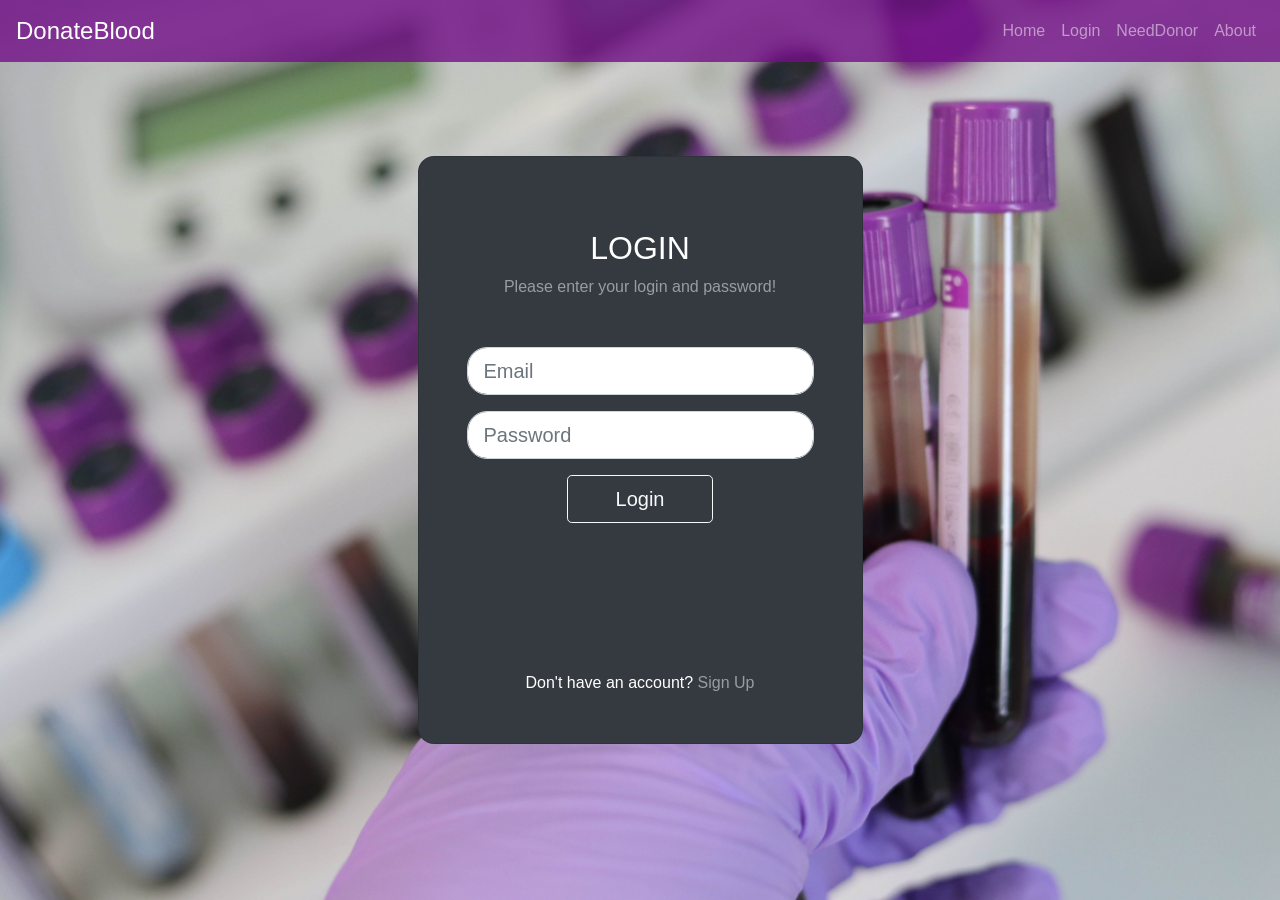
<file: index.html>
<!DOCTYPE html>
<html lang="en">
<head>
<meta charset="UTF-8">
<meta name="viewport" content="width=device-width, initial-scale=1.0">
<title>DonateBlood</title>
<!-- Bootstrap CSS -->
<link rel="stylesheet" href="https://stackpath.bootstrapcdn.com/bootstrap/4.3.1/css/bootstrap.min.css">
<!-- Google fonts-->
<link href="https://fonts.googleapis.com/css?family=Merriweather+Sans:400,700" rel="stylesheet" />
<link href="https://fonts.googleapis.com/css?family=Merriweather:400,300,300italic,400italic,700,700italic" rel="stylesheet" type="text/css" />
<!-- Custom CSS -->
<style>
    body, html {
      height: 100%;
      font-family: 'Arial', sans-serif;
      margin: 0;
      padding: 0;
    }
    .navbar {
      background-color:rgba(114, 15, 136, 0.8); /* Purple with transparency */
      color:whitesmoke;
    }
    .navbar-brand {
      font-size: 24px;
      color: whitesmoke;
    }
    .navbar-nav a {
      color: white;
    }
    .navbar-nav a:hover {
      color: whitesmoke;
    }
    .content{
      background-image: url("wallpaperflare.com_wallpaper.jpg");
      height: 100vh;
      width: 100%;
      background-size: cover; 
      background-position: center; 
      background-attachment:fixed;
    }

    .main-container {
      display: flex;
      justify-content: center;
      align-items: center;
      height: 100vh;
    }

    

    
  .gradient-custom {
    background-image:url("wallpaperflare.com_wallpaper.jpg");
    height: 100vh;
      width: 100%;
      background-size: cover; 
      background-position: center; 
      background-attachment:fixed;
    }
    
    

    .login-container, .signup-container {
      background-color: white;
      border-radius: 5px;
      padding: 20px;
      margin-top: 20px;
    }
    .form-control {
      border-radius: 20px;
    }
    .btn-primary {
      border-radius: 20px;
      padding: 10px 24px;
      background-color: #28a745; 
      border: none;
    }
    .btn-primary:hover {
      background-color: #218838; 
    }
  </style>
</head>
<body>

<nav class="navbar navbar-expand-lg navbar-dark fixed-top">
  <a class="navbar-brand" href="#">DonateBlood</a>
  <button class="navbar-toggler" type="button" data-toggle="collapse" data-target="#navbarNav" aria-controls="navbarNav" aria-expanded="false" aria-label="Toggle navigation">
    <span class="navbar-toggler-icon"></span>
  </button>
  <div class="collapse navbar-collapse" id="navbarNav">
    <ul class="navbar-nav mr-auto"></ul>
    <ul class="navbar-nav">
      <li class="nav-item">
        <a class="nav-link" href="home.html">Home</a>
      </li>
      <li class="nav-item">
        <a class="nav-link" href="index.html">Login</a>
      </li>
      <li class="nav-item">
        <a class="nav-link" href="searchdonor.html">NeedDonor</a>
      </li>
      <li class="nav-item">
        <a class="nav-link" href="about.html">About</a>
      </li>
    </ul>
  </div>
</nav>

<div class="main-container">
  <div class="content">
      <section class="vh-100 gradient-custom">
        <div class="container py-5 h-100">
          <div class="row d-flex justify-content-center align-items-center h-100">
            <div class="col-12 col-md-8 col-lg-6 col-xl-5">
              <div class="card bg-dark text-white" style="border-radius: 1rem;">
                <div class="card-body p-5 text-center">
      
                  <div class="mb-md-5 mt-md-4 pb-5">
      
                    <h2 class="fw-bold mb-2 text-uppercase">Login</h2>
                    <p class="text-white-50 mb-5">Please enter your login and password!</p>
      
                    <form method="POST" action="login.php">
                      <div class="form-group">
                        <input type="email" class="form-control form-control-lg" id="Email" name="Email" placeholder="Email">
                      </div>
                      <div class="form-group">
                        <input type="password" class="form-control form-control-lg" id="Password" name="Password" placeholder="Password">
                      </div>
                      <button type="submit" class="btn btn-outline-light btn-lg px-5">Login</button>
                    </form>
      
                    <div class="d-flex justify-content-center text-center mt-4 pt-1">
                      <a href="#!" class="text-white"><i class="fab fa-facebook-f fa-lg"></i></a>
                      <a href="#!" class="text-white"><i class="fab fa-twitter fa-lg mx-4 px-2"></i></a>
                      <a href="#!" class="text-white"><i class="fab fa-google fa-lg"></i></a>
                    </div>
      
                  </div>
      
                  <div>
                    <p class="mb-0">Don't have an account? <a href="signin.html" class="text-white-50 fw-bold">Sign Up</a>
                    </p>
                  </div>
      
                </div>
              </div>
            </div>
          </div>
        </div>
      </section>
  </div>
</div>

  

<!-- Optional JavaScript -->
<!-- jQuery first, then Popper.js, then Bootstrap JS -->
<script src="https://code.jquery.com/jquery-3.3.1.slim.min.js"></script>
<script src="https://cdnjs.cloudflare.com/ajax/libs/popper.js/1.14.7/umd/popper.min.js"></script>
<script src="https://stackpath.bootstrapcdn.com/bootstrap/4.3.1/js/bootstrap.min.js"></script>
</body>
</html>
</file>
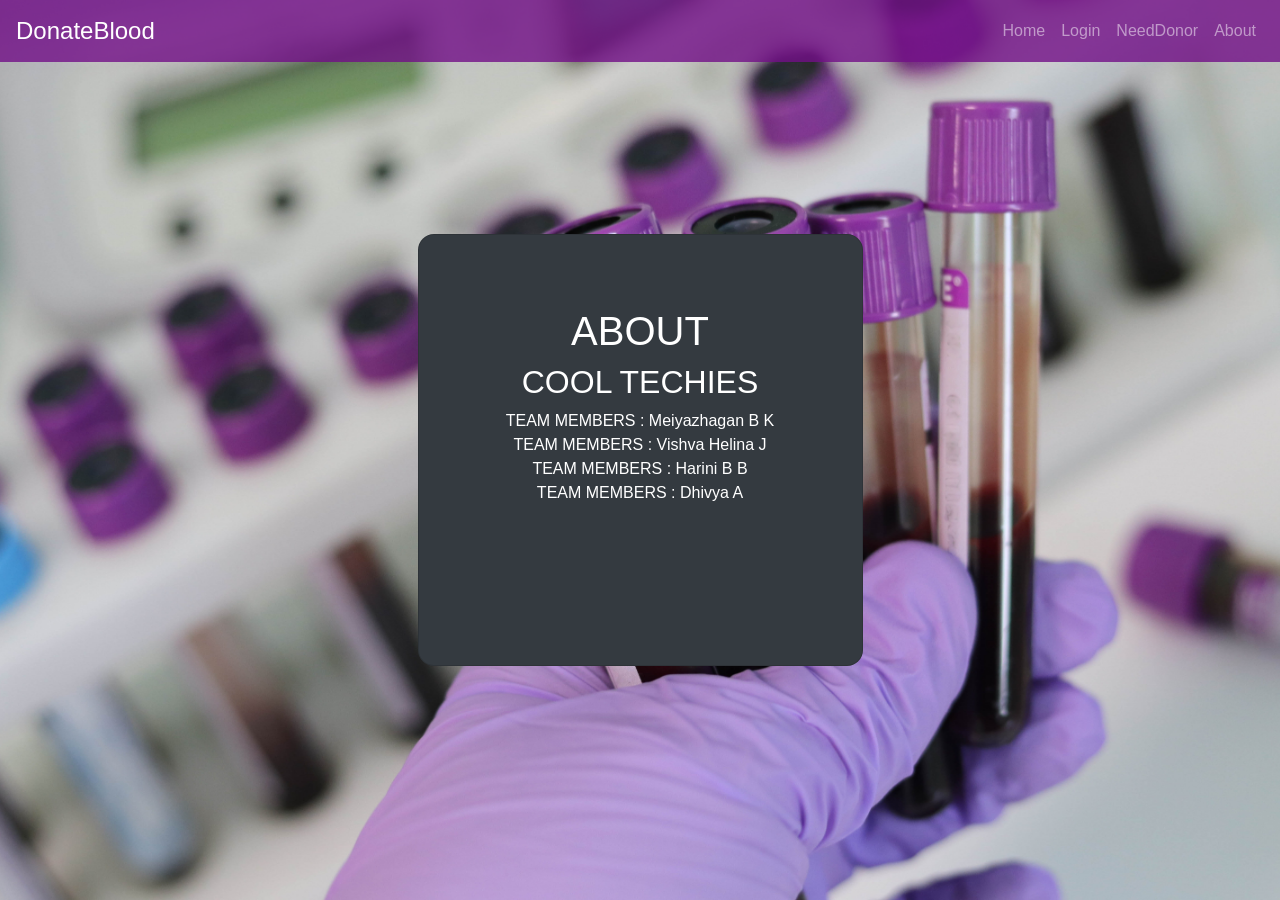
<file: about.html>
<!DOCTYPE html>
<html lang="en">
<head>
<meta charset="UTF-8">
<meta name="viewport" content="width=device-width, initial-scale=1.0">
<title>DonateBlood</title>
<!-- Bootstrap CSS -->
<link rel="stylesheet" href="https://stackpath.bootstrapcdn.com/bootstrap/4.3.1/css/bootstrap.min.css">
<!-- Google fonts-->
<link href="https://fonts.googleapis.com/css?family=Merriweather+Sans:400,700" rel="stylesheet" />
<link href="https://fonts.googleapis.com/css?family=Merriweather:400,300,300italic,400italic,700,700italic" rel="stylesheet" type="text/css" />
<!-- Custom CSS -->
<style>
    body, html {
      height: 100%;
      font-family: 'Arial', sans-serif;
      margin: 0;
      padding: 0;
    }
    .navbar {
      background-color:rgba(114, 15, 136, 0.8); /* Purple with transparency */
      color:whitesmoke;
    }
    .navbar-brand {
      font-size: 24px;
      color: whitesmoke;
    }
    .navbar-nav a {
      color: white;
    }
    .navbar-nav a:hover {
      color: whitesmoke;
    }
    .content{
      background-image: url("wallpaperflare.com_wallpaper.jpg");
      height: 100vh;
      width: 100%;
      background-size: cover; 
      background-position: center; 
      background-attachment:fixed;
    }

    .main-container {
      display: flex;
      justify-content: center;
      align-items: center;
      height: 100vh;
    }

    

    
  .gradient-custom {
    background-image:url("wallpaperflare.com_wallpaper.jpg");
    height: 100vh;
      width: 100%;
      background-size: cover; 
      background-position: center; 
      background-attachment:fixed;
    }
    
    

    .login-container, .signup-container {
      background-color: white;
      border-radius: 5px;
      padding: 20px;
      margin-top: 20px;
    }
    .form-control {
      border-radius: 20px;
    }
    .btn-primary {
      border-radius: 20px;
      padding: 10px 24px;
      background-color: #28a745; 
      border: none;
    }
    .btn-primary:hover {
      background-color: #218838; 
    }
  </style>
</head>
<body>

<nav class="navbar navbar-expand-lg navbar-dark fixed-top">
  <a class="navbar-brand" href="#">DonateBlood</a>
  <button class="navbar-toggler" type="button" data-toggle="collapse" data-target="#navbarNav" aria-controls="navbarNav" aria-expanded="false" aria-label="Toggle navigation">
    <span class="navbar-toggler-icon"></span>
  </button>
  <div class="collapse navbar-collapse" id="navbarNav">
    <ul class="navbar-nav mr-auto"></ul>
    <ul class="navbar-nav">
      <li class="nav-item">
        <a class="nav-link" href="home.html">Home</a>
      </li>
      <li class="nav-item">
        <a class="nav-link" href="index.html">Login</a>
      </li>
      <li class="nav-item">
        <a class="nav-link" href="searchdonor.html">NeedDonor</a>
      </li>
      <li class="nav-item">
        <a class="nav-link" href="about.html">About</a>
      </li>
    </ul>
  </div>
</nav>

<div class="main-container">
  <div class="content">
      <section class="vh-100 gradient-custom">
        <div class="container py-5 h-100">
          <div class="row d-flex justify-content-center align-items-center h-100">
            <div class="col-12 col-md-8 col-lg-6 col-xl-5">
              <div class="card bg-dark text-white" style="border-radius: 1rem;">
                <div class="card-body p-5 text-center">
      
                  <div class="mb-md-5 mt-md-4 pb-5">
      
                        <h1 class="fw-bold mb-2 text-uppercase">ABOUT</h1>
                        <h2>
                            COOL TECHIES
                        </h2>
                        <p>
                            TEAM MEMBERS : Meiyazhagan B K
                            <br>
                            TEAM MEMBERS : Vishva Helina J
                            <br>
                            TEAM MEMBERS : Harini B B
                            <br>
                            TEAM MEMBERS : Dhivya A
                        </p>
                    
                  </div>
      
      
                </div>
              </div>
            </div>
          </div>
        </div>
      </section>
  </div>
</div>

  

<!-- Optional JavaScript -->
<!-- jQuery first, then Popper.js, then Bootstrap JS -->
<script src="https://code.jquery.com/jquery-3.3.1.slim.min.js"></script>
<script src="https://cdnjs.cloudflare.com/ajax/libs/popper.js/1.14.7/umd/popper.min.js"></script>
<script src="https://stackpath.bootstrapcdn.com/bootstrap/4.3.1/js/bootstrap.min.js"></script>
</body>
</html>
</file>
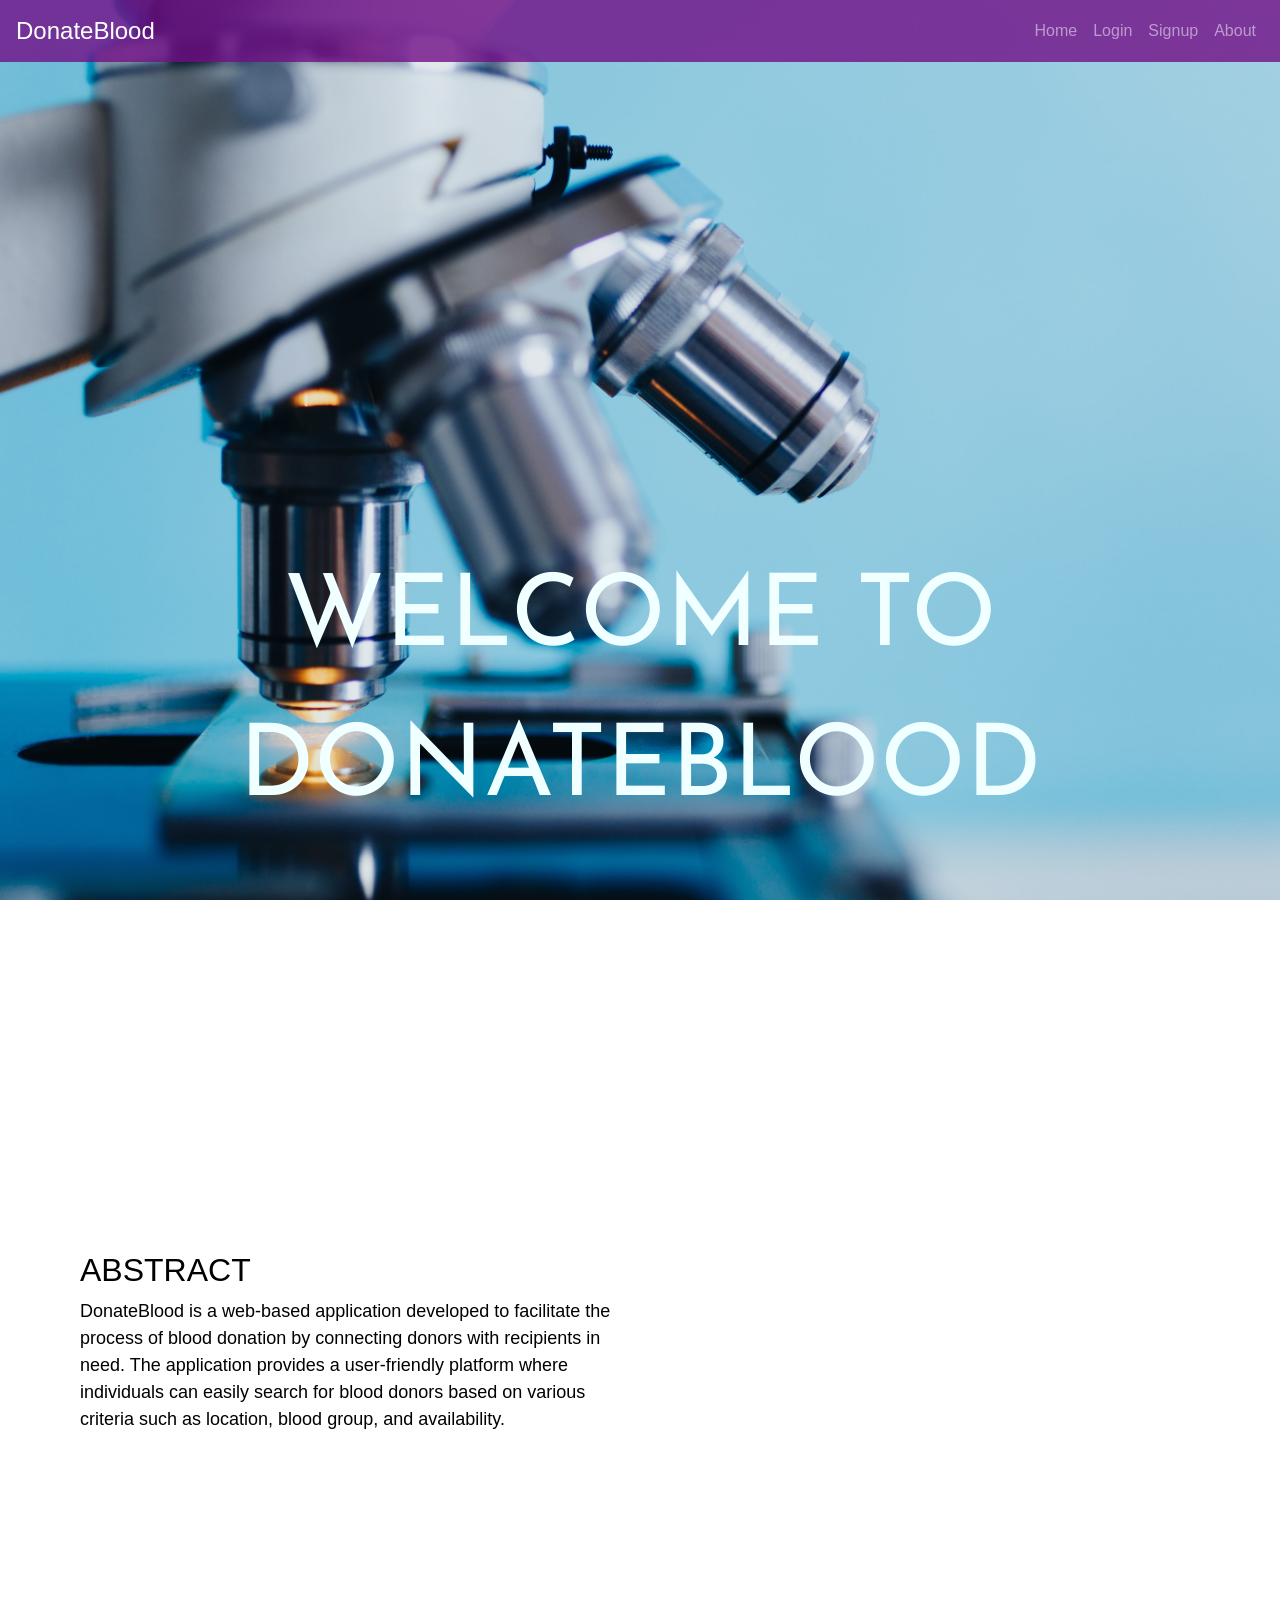
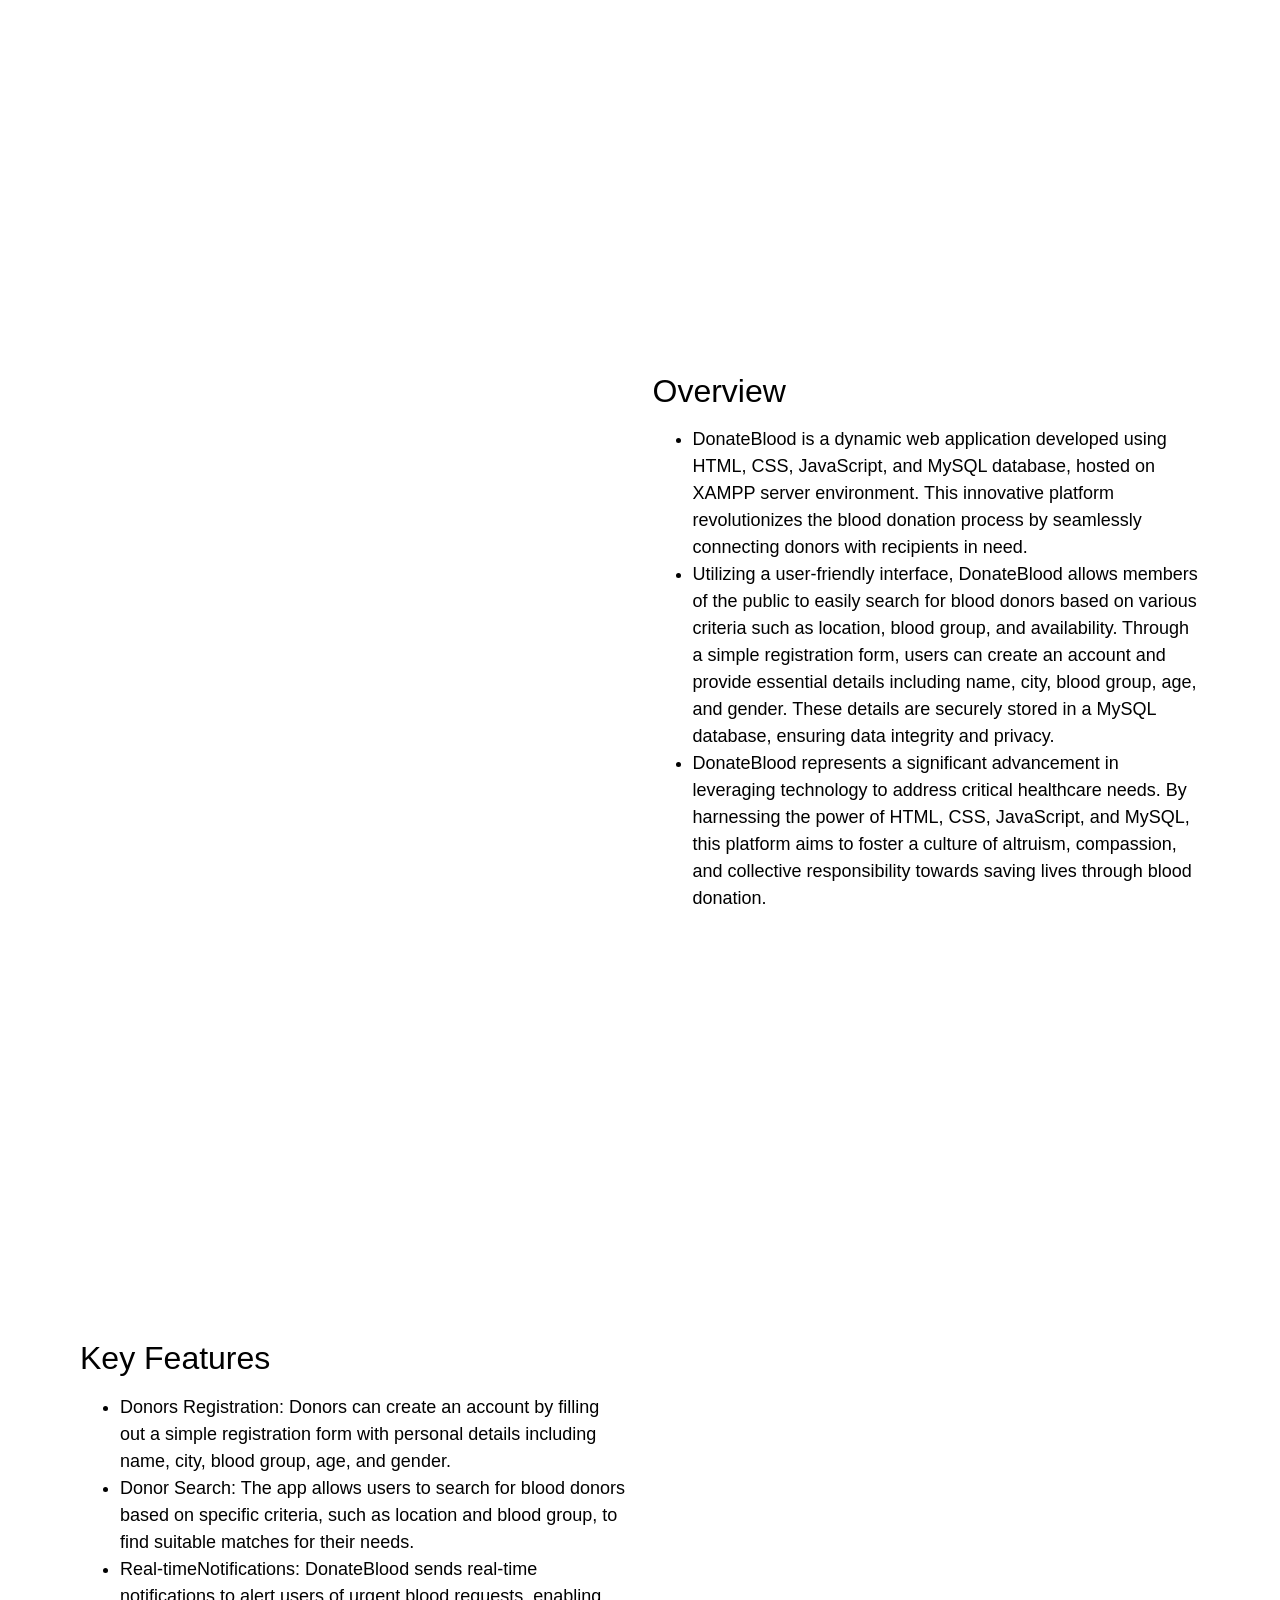
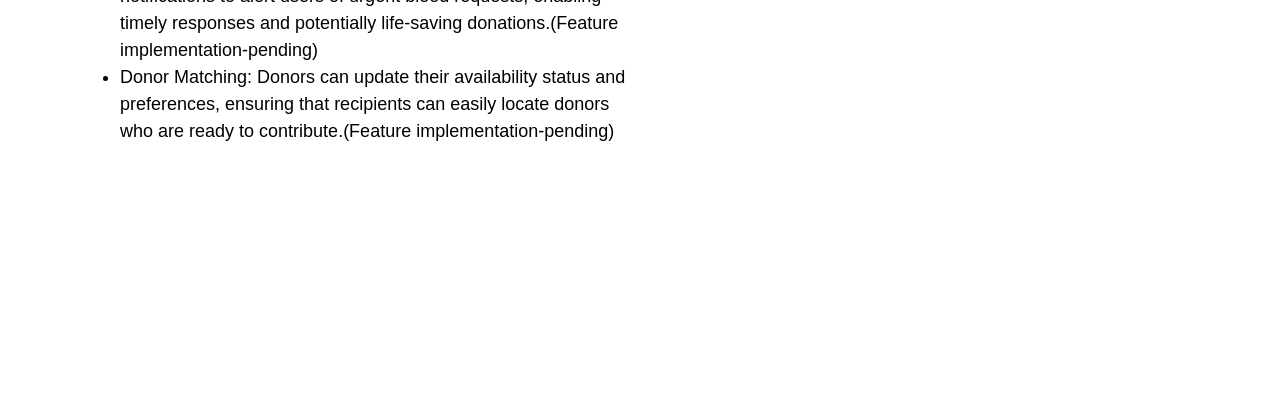
<file: home.html>
<!DOCTYPE html>
<html lang="en">
<head>
<meta charset="UTF-8">
<meta name="viewport" content="width=device-width, initial-scale=1.0">
<title>DonateBlood</title>
<!-- Bootstrap CSS -->
<link rel="stylesheet" href="https://stackpath.bootstrapcdn.com/bootstrap/4.3.1/css/bootstrap.min.css">
<!-- Google fonts-->
<link href="https://fonts.googleapis.com/css?family=Merriweather+Sans:400,700" rel="stylesheet" />
<link href="https://fonts.googleapis.com/css?family=Merriweather:400,300,300italic,400italic,700,700italic" rel="stylesheet" type="text/css" />

<link rel="stylesheet" href="https://stackpath.bootstrapcdn.com/bootstrap/4.5.2/css/bootstrap.min.css" integrity="sha384-B4gt1jrGC7Jh4AgTPSdUtOBvfO8sh+WyC8bU/D5z9L4AC72d1FQBAW/8hL4xqB9L" crossorigin="anonymous">
<link rel="stylesheet" href="https://cdnjs.cloudflare.com/ajax/libs/font-awesome/6.5.1/css/all.min.css">
<link href="https://fonts.googleapis.com/css2?family=Explora&display=swap" rel="stylesheet">
<link href="https://fonts.googleapis.com/css2?family=Josefin+Sans:wght@100;200;300;400;500;600;700&family=Lora:ital@0;1&family=Varela&family=Varela+Round&display=swap" rel="stylesheet">

<style>
    body, html {
      height: 100%;
      font-family: 'Arial', sans-serif;
      margin: 0;
      padding: 0;
    }
    .content-section {
      height: 100vh;
    }
    .row {
      height: 100%;
    }
    .col-md-6 {
      overflow: auto; /* Enable scrolling if content exceeds viewport */
      padding: 20px; /* Add padding for better readability */
      color: white; /* Set text color to white for better contrast */
    }
    .col-md-6 h2 {
      color: white; /* Adjust heading color */
    }
    hr {
      border-color: white; /* Adjust horizontal rule color */
    }
    .background-image {
      background-repeat: no-repeat;
      background-attachment: fixed;
      background-size: cover;
    }

  
  .navbar {
    background-color:rgba(114, 15, 136, 0.8); /* Purple with transparency */
    color:whitesmoke;
  }
  .navbar-brand {
    font-size: 24px;
    color: whitesmoke;
  }
  .navbar-nav a {
    color: white;
  }
  .navbar-nav a:hover {
    color: whitesmoke;
  }
  .content{
    background-image: url("wallpaperflare.com_wallpaper (1).jpg");
    height: 100vh;
    width: 100%;
    background-size: cover; 
    background-position: center; 
    background-attachment:fixed;
  }

  .main-container {
    display: flex;
    justify-content: center;
    align-items: center;
    height: 100vh;
  }

  
.gradient-custom {
  background-image:url("");
  height: 100vh;
    width: 100%;
    background-size: cover; 
    background-position: center; 
    background-attachment:fixed;
  }
  
  .content{
    position: relative;
    text-align: center;
    font-size: 60px;
    color: white;
    font-weight:bolder;
  }

  input{
    font-size: 20px; 
  }


  .bgimg { 
    background-image: url('wallpaperflare.com_wallpaper (1).jpg'); 
    background-size: cover; 
    background-position: center; 
    background-attachment:fixed; 
    height: 100vh;
    width: 100%;  
    position: relative; /* Ensure relative positioning for absolute elements */ 
} 
 
.imgtext { 
    position: absolute;  
    font-size: 100px; 
    color:azure; 
    padding-bottom:50px;
    font-family: 'Josefin Sans', sans-serif; /* Corrected font name */ 
    top: 80%; /* Adjusted position */ 
    transform: translate(-50%, -50%);     
    z-index: 2; 
} 
.row { 
    display: grid; 
    grid-template-columns: repeat(2, 1fr); 
    gap: 25px; 
    color: rgb(1, 1, 1); 
    font-size: large; 
    padding: 80px; 
    align-items: center; 
} 
 
.container-section { 
    padding: 3rem 0; 
} 

.highlight{ 
    background-color: paleturquoise; 
    font-size: large; 
} 

  .login-container, .signup-container {
    background-color: white;
    border-radius: 5px;
    padding: 20px;
    margin-top: 20px;
  }
  .form-control {
    border-radius: 20px;
  }
  .btn-primary {
    border-radius: 20px;
    padding: 10px 24px;
    background-color: #28a745; 
    border: none;
  }
  .btn-primary:hover {
    background-color: #218838; 
  }
</style>
</head>
<body>

  <nav class="navbar navbar-expand-lg navbar-dark fixed-top">
    <a class="navbar-brand" href="#">DonateBlood</a>
    <button class="navbar-toggler" type="button" data-toggle="collapse" data-target="#navbarNav" aria-controls="navbarNav" aria-expanded="false" aria-label="Toggle navigation">
      <span class="navbar-toggler-icon"></span>
    </button>
    <div class="collapse navbar-collapse" id="navbarNav">
      <ul class="navbar-nav mr-auto"></ul>
      <ul class="navbar-nav">
        <li class="nav-item">
          <a class="nav-link" href="home.html">Home</a>
        </li>
        <li class="nav-item">
          <a class="nav-link" href="index.html">Login</a>
        </li>
        <li class="nav-item">
          <a class="nav-link" href="signin.html">Signup</a>
        </li>
        <li class="nav-item">
          <a class="nav-link" href="about.html">About</a>
        </li>
      </ul>
    </div>
  </nav>

  <div class="bgimg"> 
    <center><span class="imgtext">WELCOME TO DONATEBLOOD</span> </center>
  </div>

<div class="container-fluid content-section">
  <div class="row background-image" style="background-image: url('wallpaperflare.com_wallpaper (2).jpg');">
    <div>
      <h2>ABSTRACT</h2>
      <p>
        DonateBlood is a web-based application developed to facilitate the process of blood donation by connecting donors with recipients in need. The application provides a user-friendly platform where individuals can easily search for blood donors based on various criteria such as location, blood group, and availability.
      </p>
    </div>
  </div>
  <hr>
</div>

<div class="container-fluid content-section">
  <div class="row background-image" style="background-image: url('wallpaperflare.com_wallpaper (1).jpg');">
    
    <div class="col-md-6">

    </div>
    <div class>
  
      <h2>Overview</h2>
      <p>
        <ul>
          <li>DonateBlood is a dynamic web application developed using HTML, CSS, JavaScript, and MySQL database, hosted on XAMPP server environment. This innovative platform revolutionizes the blood donation process by seamlessly connecting donors with recipients in need.
          </li>
          <li>
            Utilizing a user-friendly interface, DonateBlood allows members of the public to easily search for blood donors based on various criteria such as location, blood group, and availability. Through a simple registration form, users can create an account and provide essential details including name, city, blood group, age, and gender. These details are securely stored in a MySQL database, ensuring data integrity and privacy.
          </li>
          <li>
            DonateBlood represents a significant advancement in leveraging technology to address critical healthcare needs. By harnessing the power of HTML, CSS, JavaScript, and MySQL, this platform aims to foster a culture of altruism, compassion, and collective responsibility towards saving lives through blood donation.
          </li>
        </ul>
      </p>
    </div>
  </div>
  <hr>
</div>

<div class="container-fluid content-section">
  <div class="row background-image" style="background-image: url('wallpaperflare.com_wallpaper (4).jpg');">
    <div>
      <h2>Key Features</h2>
      <p>
        <ul>
          <li>
            Donors Registration: Donors can create an account by filling out a simple registration form with personal details including name, city, blood group, age, and gender.
          </li>
          <li>
            Donor Search: The app allows users to search for blood donors based on specific criteria, such as location and blood group, to find suitable matches for their needs.
          </li>
          <li>
            Real-timeNotifications: DonateBlood sends real-time notifications to alert users of urgent blood requests, enabling timely responses and potentially life-saving donations.(Feature implementation-pending)
          </li>
          <li>
            Donor Matching: Donors can update their availability status and preferences, ensuring that recipients can easily locate donors who are ready to contribute.(Feature implementation-pending)
          </li>
          </li>
        </ul>
      </p>
    </div>
  </div>
  <hr>
</div>


<!-- Bootstrap JS -->
<script src="https://code.jquery.com/jquery-3.3.1.slim.min.js"></script>
<script src="https://cdnjs.cloudflare.com/ajax/libs/popper.js/1.14.7/umd/popper.min.js"></script>
<script src="https://stackpath.bootstrapcdn.com/bootstrap/4.3.1/js/bootstrap.min.js"></script>
</body>
</html>
</file>
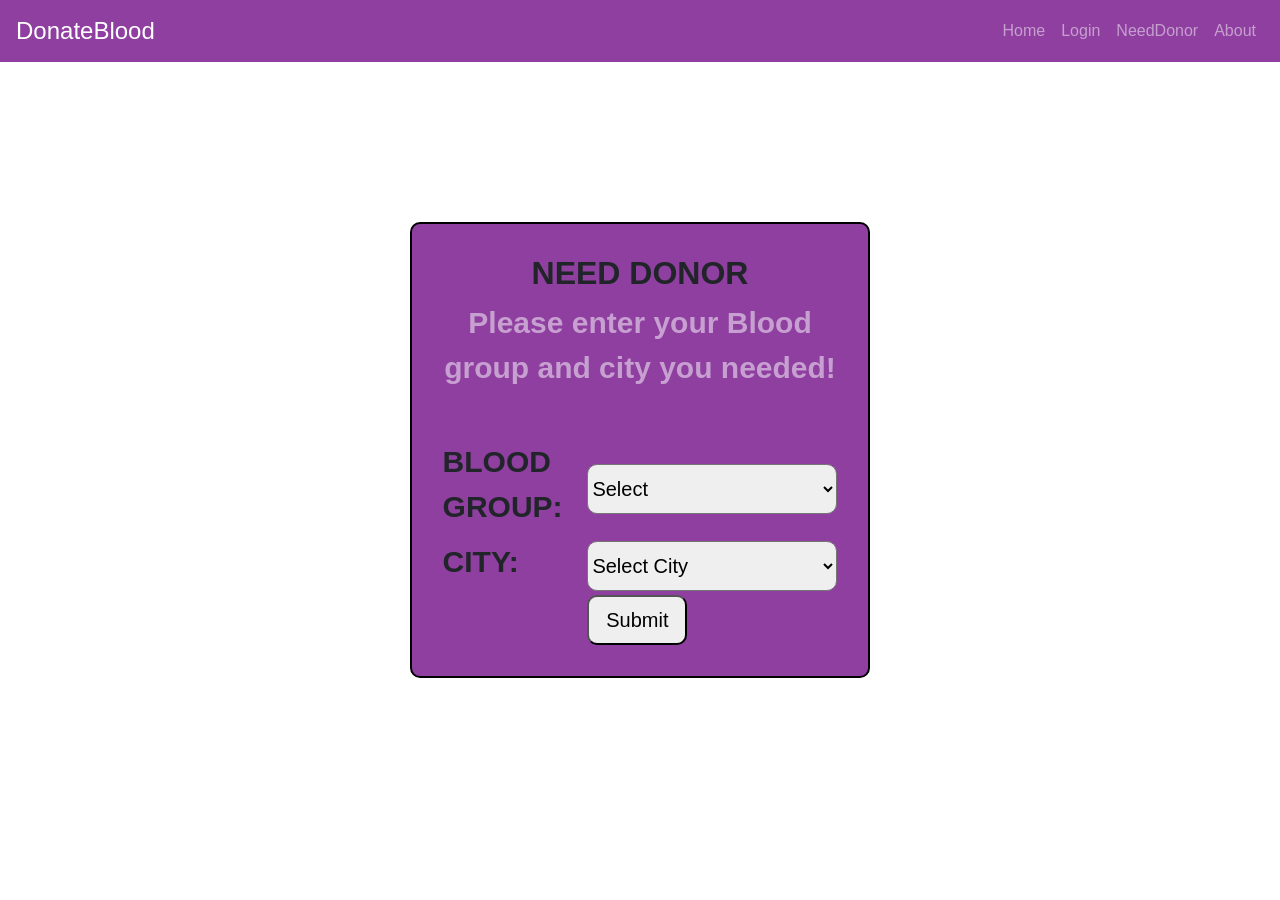
<file: searchdonor.html>
<!DOCTYPE html>
<html lang="en">
<head>
<meta charset="UTF-8">
<meta name="viewport" content="width=device-width, initial-scale=1.0">
<title>DonateBlood</title>
<!-- Bootstrap CSS -->
<link rel="stylesheet" href="https://stackpath.bootstrapcdn.com/bootstrap/4.3.1/css/bootstrap.min.css">
<!-- Google fonts-->
<link href="https://fonts.googleapis.com/css?family=Merriweather+Sans:400,700" rel="stylesheet" />
<link href="https://fonts.googleapis.com/css?family=Merriweather:400,300,300italic,400italic,700,700italic" rel="stylesheet" type="text/css" />
<!-- Custom CSS -->
<style>
    body, html {
      height: 100%;
      font-family: 'Arial', sans-serif;
      margin: 0;
      padding: 0;
    }
    .navbar {
      background-color:rgba(114, 15, 136, 0.8); /* Purple with transparency */
      color:whitesmoke;
    }
    .navbar-brand {
      font-size: 24px;
      color: whitesmoke;
    }
    .navbar-nav a {
      color: white;
    }
    .navbar-nav a:hover {
      color: whitesmoke;
    }
    .content{
      background-image: url("wallpaperflare.com_wallpaper (1).jpg");
      height: 100vh;
      width: 100%;
      background-size: cover; 
      background-position: center; 
      background-attachment:fixed;
    }

    .main-container {
      display: flex;
      justify-content: center;
      align-items: center;
      height: 100vh;
    }

    

    
  .gradient-custom {
    background-image:url("wallpaperflare.com_wallpaper (1).jpg");
    height: 100vh;
      width: 100%;
      background-size: cover; 
      background-position: center; 
      background-attachment:fixed;
    }
    
    .donar{
      position: relative;
      border:2px solid black;
      border-radius: 10px;
      font-size: 30px;
      font-weight:bolder;
      margin-left: 32%;
      margin-right: 32%;
      padding: 30px;
      background-color: rgb(142,63,160);
    }
    input{
      font-size: 20px; 
    }

    .login-container, .signup-container {
      background-color: white;
      border-radius: 5px;
      padding: 20px;
      margin-top: 20px;
    }
    .form-control {
      border-radius: 20px;
    }
    .btn-primary {
      border-radius: 20px;
      padding: 10px 24px;
      background-color: #28a745; 
      border: none;
    }
    .btn-primary:hover {
      background-color: #218838; 
    }
  </style>
</head>
<body>

<nav class="navbar navbar-expand-lg navbar-dark fixed-top">
  <a class="navbar-brand" href="#">DonateBlood</a>
  <button class="navbar-toggler" type="button" data-toggle="collapse" data-target="#navbarNav" aria-controls="navbarNav" aria-expanded="false" aria-label="Toggle navigation">
    <span class="navbar-toggler-icon"></span>
  </button>
  <div class="collapse navbar-collapse" id="navbarNav">
    <ul class="navbar-nav mr-auto"></ul>
    <ul class="navbar-nav">
      <li class="nav-item">
        <a class="nav-link" href="home.html">Home</a>
      </li>
      <li class="nav-item">
        <a class="nav-link" href="index.html">Login</a>
      </li>
      <li class="nav-item">
        <a class="nav-link" href="searchdonor.html">NeedDonor</a>
      </li>
      <li class="nav-item">
        <a class="nav-link" href="about.html">About</a>
      </li>
    </ul>
  </div>
</nav>

<div class="main-container">
  <div class="donar">
    <form id="searchForm" action="search_result.php" method="post">
    
      <table>
        <center>
        <h2 class="fw-bold mb-2 text-uppercase"><B>Need Donor</B></h2>
        <p class="text-white-50 mb-5">Please enter your Blood group and city you needed!</p>
      </center>
        <tr>
          <td><label for="bloodgrp">BLOOD GROUP:</label></td>
          <td>
            <select id="bloodgrp" name="bloodgrp" style="width: 250px;height: 50px;border-radius:10px; font-size: 20px">
              <option value="Select">Select</option>
                  <option value="A+">A</option>
                  <option value="A-">A-</option>
                  <option value="B+">B+</option>
                  <option value="B-">B-</option>
                  <option value="0+">O+</option>
                  <option value="O-">O-</option>
                  <option value="AB+">AB+</option>
                  <option value="AB-">AB-</option>
            </select>
          </td>
        </tr>
        <tr>
          <td><label for="city">CITY:</label></td>
          <td>
            <select id="city" name="city" style="width: 250px;height: 50px;border-radius:10px; font-size: 20px">
              <option value="" selected disabled>Select City</option>
              <option value="Salem">Salem</option>
              <option value="Erode">Erode</option>
              <option value="Coimbatore">Coimbatore</option>
              <option value="Trichy">Trichy</option>
              <option value="Chennai">Chennai</option>
              <option value="Chengalpattu">Chengalpattu</option>
              <option value="Vellore">Vellore</option>
              <option value="Madurai">Madurai</option>
            </select>
          </td>
        </tr>
        <tr>
          <td></td>
          <td><button type="submit" style="width: 100px;height: 50px;border-radius:10px; font-size: 20px">Submit</button></td>
        </tr>
      </table>
    </form>
  </div>
</div>

  

<!-- Optional JavaScript -->
<!-- jQuery first, then Popper.js, then Bootstrap JS -->
<script src="https://code.jquery.com/jquery-3.3.1.slim.min.js"></script>
<script src="https://cdnjs.cloudflare.com/ajax/libs/popper.js/1.14.7/umd/popper.min.js"></script>
<script src="https://stackpath.bootstrapcdn.com/bootstrap/4.3.1/js/bootstrap.min.js"></script>
</body>
</html>
</file>
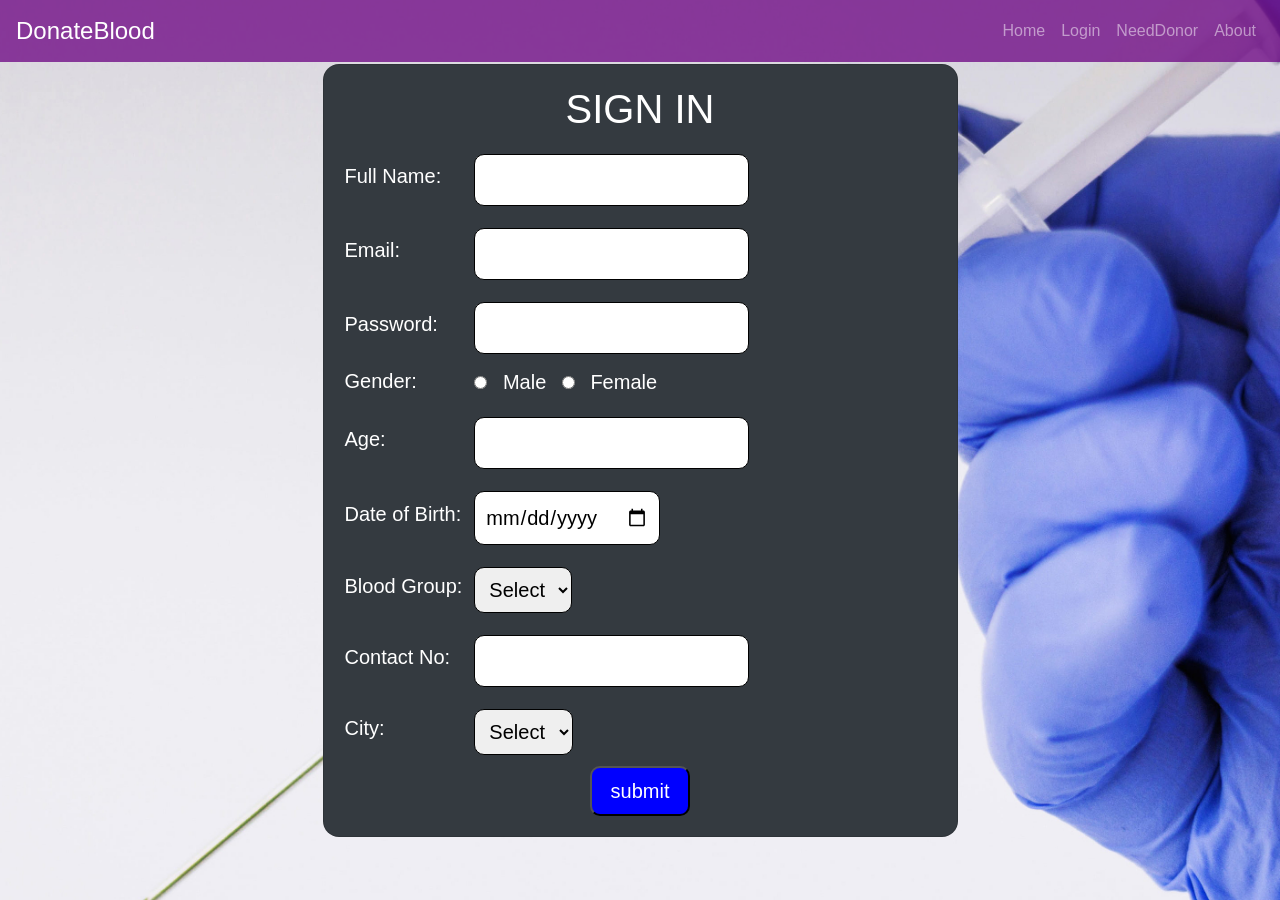
<file: signin.html>
<!DOCTYPE html>
<html lang="en">
<head>
<meta charset="UTF-8">
<meta name="viewport" content="width=device-width, initial-scale=1.0">
<title>DonateBlood</title>
<!-- Bootstrap CSS -->
<link rel="stylesheet" href="https://stackpath.bootstrapcdn.com/bootstrap/4.3.1/css/bootstrap.min.css">
<!-- Google fonts-->
<link href="https://fonts.googleapis.com/css?family=Merriweather+Sans:400,700" rel="stylesheet" />
<link href="https://fonts.googleapis.com/css?family=Merriweather:400,300,300italic,400italic,700,700italic" rel="stylesheet" type="text/css" />
<!-- Custom CSS -->
<style>
    body, html {
      height: 100%;
      font-family: 'Arial', sans-serif;
      margin: 0;
      padding: 0;
    }
    .navbar {
      background-color:rgba(114, 15, 136, 0.8); /* Purple with transparency */
      color:whitesmoke;
    }
    .navbar-brand {
      font-size: 24px;
      color: whitesmoke;
    }
    .navbar-nav a {
      color: white;
    }
    .navbar-nav a:hover {
      color: whitesmoke;
    }
    .content{
      
      font-size: 20px;
      align-items: center;
    }

    .main-container {
      display: flex;
      justify-content: center;
      align-items: center;
      height: 100vh;
    }

    

    
  .gradient-custom {
    background-image:url("wallpaperflare.com_wallpaper (2).jpg");
    height: 100vh;
      width: 100%;
      background-size: cover; 
      background-position: center; 
      background-attachment:fixed;
    }
    

      

  
  
  
    input{
      font-size: 20px;
      padding: 10px;
      margin: 10px;
      border-radius: 10px;
      border: 1px solid black;
    }
  
    select{
      font-size: 20px;
      padding: 10px;
      margin: 10px;
      border-radius: 10px;
      border: 1px solid black; 
    }

    .login-container, .signup-container {
      background-color: white;
      border-radius: 5px;
      padding: 20px;
      margin-top: 20px;
    }
    .form-control {
      border-radius: 20px;
    }
    .btn-primary {
      border-radius: 20px;
      padding: 10px 24px;
      background-color: #28a745; 
      border: none;
    }
    .btn-primary:hover {
      background-color: #218838; 
    }
  </style>
</head>
<body>

<nav class="navbar navbar-expand-lg navbar-dark fixed-top">
  <a class="navbar-brand" href="#">DonateBlood</a>
  <button class="navbar-toggler" type="button" data-toggle="collapse" data-target="#navbarNav" aria-controls="navbarNav" aria-expanded="false" aria-label="Toggle navigation">
    <span class="navbar-toggler-icon"></span>
  </button>
  <div class="collapse navbar-collapse" id="navbarNav">
    <ul class="navbar-nav mr-auto"></ul>
    <ul class="navbar-nav">
      <li class="nav-item">
        <a class="nav-link" href="home.html">Home</a>
      </li>
      <li class="nav-item">
        <a class="nav-link" href="index.html">Login</a>
      </li>
      <li class="nav-item">
        <a class="nav-link" href="searchdonor.html">NeedDonor</a>
      </li>
      <li class="nav-item">
        <a class="nav-link" href="about.html">About</a>
      </li>
    </ul>
  </div>
</nav>


<div class="content">
  <section class="vh-100 gradient-custom">
            <div class="container py-5 h-100">
              <div class="row d-flex justify-content-center align-items-center h-100">
                <div class="col-12 col-md-10 col-lg-8 col-xl-7">
                  <div class="card bg-dark text-white" style="border-radius: 1rem;">
                    <div class="card-body">
                      <form action="insert_data.php" method="post">
                        
            
            
                <form action="insert_data.php" method="post" class="text-center">
                  <center>
                    <h1 class="text-center">SIGN IN</h1>
                </center>
                  <table> 
                      <th></th>
                      <th></th>
                      <tr>
                          <td><label for="fname">Full Name:</label></td>
                          <td><input type="text" id="fname" name="fname" ></td>
                      </tr>

                      <tr>
                          <td><label for="email">Email:</label></td>
                          <td><input type="email" id="email" name="email" ></td>
                      </tr>

                      <tr>
                        <td><label for="password">Password:</label></td>
                        <td><input type="password" id="password" name="password"></td>
                      </tr>

                      <tr>
                          <td><label for="gender">Gender:</label></td>
                          <td><input type="radio" id="male" name="gender" value="male">
                              <label for="male">Male</label>
                              <input type="radio" id="female" name="gender" value="female">
                              <label for="male">Female</label>
                          </td>
                      </tr>

                      <tr>
                        <td><label for="age">Age:</label></td>
                        <td><input type="text" id="age" name="age"></td>
                      </tr>

                      <tr>
                          <td><label for="dob">Date of Birth:</label></td>
                          <td><input type="date" id="dob" name="dob" ></td>
                      </tr>

                      <tr>
                          <td><label for="bloodgrp">Blood Group:</label></td>
                          <td><select id="booldgrp" name="bloodgrp">
                              <option value="Select">Select</option>
                              <option value="A+">A</option>
                              <option value="A-">A-</option>
                              <option value="B+">B+</option>
                              <option value="B-">B-</option>
                              <option value="0+">O+</option>
                              <option value="O-">O-</option>
                              <option value="AB+">AB+</option>
                              <option value="AB-">AB-</option>
                          </select></td>
                      </tr>

                      <tr>
                          <td><label for="number">Contact No:</label></td>
                          <td><input type="number" id="number" name="number"></td>
                      </tr>

                      <tr>
                          <td><label for="city">City:</label></td>
                          <td><select id="city" name="city">
                              <option value="Select">Select</option>
                              <option value="Salem">Salem</option>
                              <option value="Erode">Erode</option>
                              <option value="Karur">Karur</option>
                              <option value="Trichy">Trichy</option>
                          </select></td>
                      </tr>
                  </table>
                  <center>
                  <button onclick="store()" style="width: 100px;height: 50px;border-radius:10px; font-size: 20px;background-color: blue;color: white">submit</button></td>
                  </center>    
                </form>
              </div>
            </div>
          </div>
        </div>
      </div>
    </div>
  </section>
</div>

  <script>
    function validateForm() {
      var fname = document.getElementById('fname').value;
      var email = document.getElementById('email').value;
      var password = document.getElementById('password').value;
      var age = document.getElementById('age').value;
      var dob = document.getElementById('dob').value;
      var bloodgrp = document.getElementById('bloodgrp').value;
      var number = document.getElementById('number').value;
      var city = document.getElementById('city').value;
      
      if (fname == "") {
        alert("Full Name must be filled out");
        return false;
      }
      if (email == "") {
        alert("Email must be filled out");
        return false;
      }
      if (password == "") {
        alert("Password must be filled out");
        return false;
      }
      if (age == "") {
        alert("Age must be filled out");
        return false;
      }
      if (dob == "") {
        alert("Date of Birth must be filled out");
        return false;
      }
      if (bloodgrp == "Select") {
        alert("Blood Group must be selected");
        return false;
      }
      if (number == "") {
        alert("Contact Number must be filled out");
        return false;
      }
      if (city == "Select") {
        alert("City must be selected");
        return false;
      }
      return true;
    }
    </script>

  

<!-- Optional JavaScript -->
<!-- jQuery first, then Popper.js, then Bootstrap JS -->
<script src="https://code.jquery.com/jquery-3.3.1.slim.min.js"></script>
<script src="https://cdnjs.cloudflare.com/ajax/libs/popper.js/1.14.7/umd/popper.min.js"></script>
<script src="https://stackpath.bootstrapcdn.com/bootstrap/4.3.1/js/bootstrap.min.js"></script>
</body>
</html>
</file>
